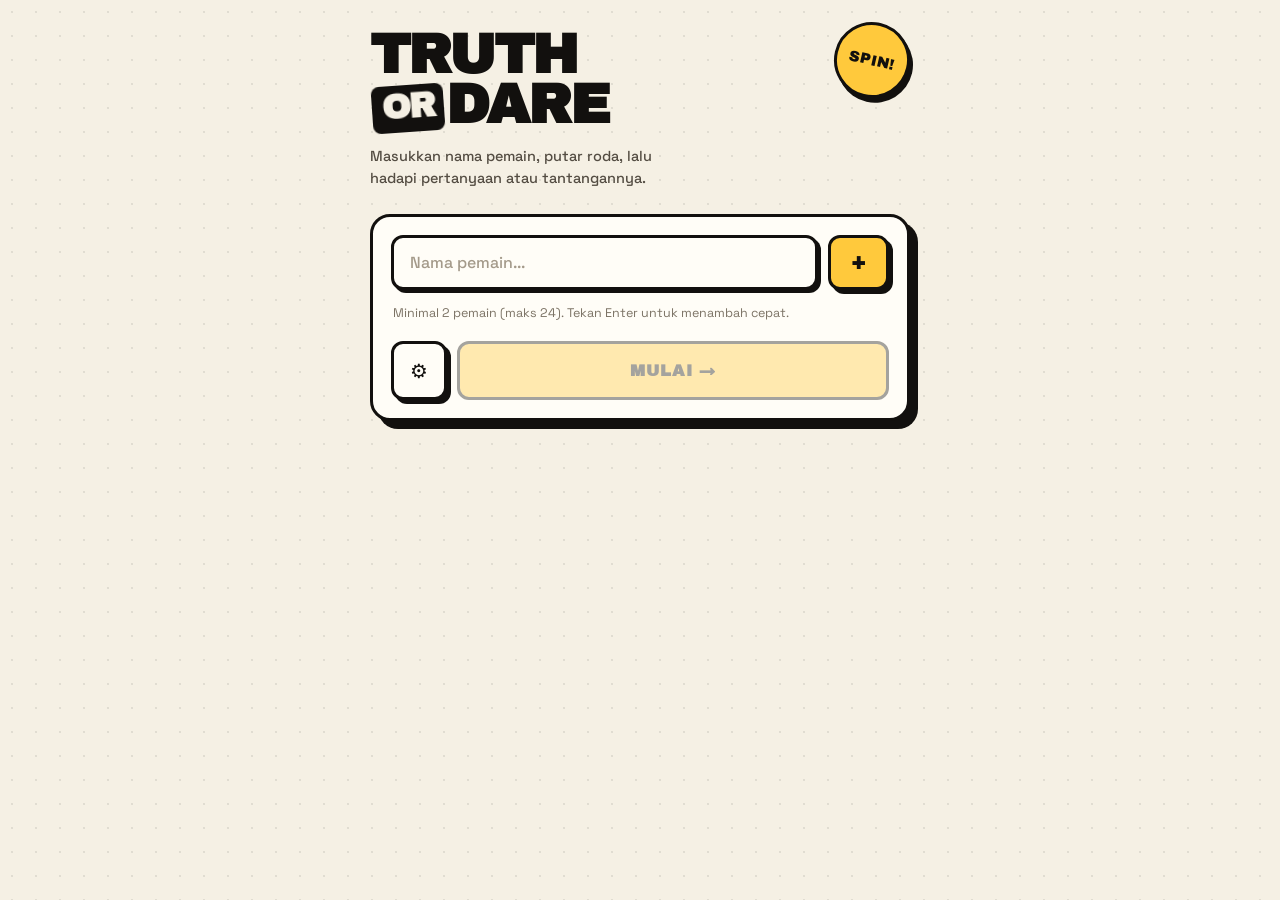
<file: index.html>
<!DOCTYPE html>
<html lang="id">
<head>
  <meta charset="UTF-8">
  <meta name="viewport" content="width=device-width, initial-scale=1.0">
  <title>TRUTH or DARE — Spin!</title>

  <!-- Google Fonts -->
  <link rel="preconnect" href="https://fonts.googleapis.com">
  <link rel="preconnect" href="https://fonts.gstatic.com" crossorigin>
  <link href="https://fonts.googleapis.com/css2?family=Archivo+Black&family=Space+Grotesk:wght@400;500;700&display=swap" rel="stylesheet">

  <!-- Ikon dari Generator -->
  <link rel="apple-touch-icon" sizes="180x180" href="/apple-touch-icon.png">
  <link rel="icon" type="image/png" sizes="32x32" href="/favicon-32x32.png">
  <link rel="icon" type="image/png" sizes="16x16" href="/favicon-16x16.png">
  <link rel="manifest" href="/manifest.json"> <!-- Ubah site.webmanifest jadi manifest.json -->
  <meta name="theme-color" content="#FFC93C">

  <!-- CSS -->
  <link rel="stylesheet" href="style.css">
</head>
<body>
<div class="wrap">

  <!-- ============ LAYAR 1: SETUP ============ -->
  <section id="setup" class="panel active">
    <div class="hero">
      <div class="sticker">SPIN!</div>
      <h1 class="title">
        <span class="line">TRUTH</span>
        <span class="line"><span class="or">or</span>DARE</span>
      </h1>
      <p class="tagline">Masukkan nama pemain, putar roda, lalu hadapi pertanyaan atau tantangannya.</p>
    </div>

    <div class="box">
      <div class="row">
        <input id="nameInput" class="input" type="text" placeholder="Nama pemain..." maxlength="14" autocomplete="off">
        <button id="addBtn" class="btn btn-add" aria-label="Tambah pemain">+</button>
      </div>

      <div id="playerList" class="chips"></div>
      <p class="hint">Minimal 2 pemain (maks 24). Tekan Enter untuk menambah cepat.</p>

      <div class="setup-actions">
        <button id="settingsBtn" class="btn btn-icon" aria-label="Pengaturan permainan" title="Pengaturan">⚙️</button>
        <button id="startBtn" class="btn btn-yellow big" disabled>Mulai →</button>
      </div>
    </div>
  </section>

  <!-- ============ LAYAR 2: GAME ============ -->
  <section id="game" class="panel">
    <div class="topbar">
      <button id="backBtn" class="btn btn-small">← Pemain</button>
      <div class="topbar-right">
        <button id="soundToggle" class="sound-toggle" aria-label="Suara">🔊</button>
        <span id="roundInfo" class="badge">Putaran 1</span>
      </div>
    </div>

    <div class="wheel-card">
      <div class="wheel-wrap">
        <canvas id="wheel" width="600" height="600"></canvas>
        <div class="pointer"></div>
        <button id="spinBtn" class="spin-center">SPIN</button>
      </div>
    </div>

    <p id="spinStatus" class="status">Siap di-spin!</p>

    <!-- Skor (muncul hanya kalau poin aktif) -->
    <div id="scoreboard" class="scoreboard hidden">
      <div class="scoreboard-header">
        <span class="scoreboard-title">🏆 Skor</span>
        <button id="resetScoreBtn" class="scoreboard-reset" title="Reset skor">↻</button>
      </div>
      <div id="scoreboardList" class="scoreboard-list"></div>
    </div>

    <div id="stage" class="stage"></div>

    <section class="history-section">
      <p class="history-title">📜 Riwayat Putaran</p>
      <div class="history-list" id="historyList">
        <p class="history-empty">Belum ada riwayat.</p>
      </div>
    </section>
  </section>

</div>

<!-- =========================================================
     MODAL: PENGATURAN
     ========================================================= -->
<div id="settingsModal" class="modal">
  <div class="modal-content">
    <div class="modal-header">
      <h2 class="modal-title">⚙️ Pengaturan</h2>
      <button class="modal-close" data-close="settingsModal" aria-label="Tutup">×</button>
    </div>

    <p class="settings-section-title">Mode</p>
    <div class="setting-group">
      <div class="setting-header">
        <span class="setting-title">🎮 Mode Bebas</span>
        <span class="setting-desc">Matikan semua aturan — cuma spin & main</span>
      </div>
      <label class="toggle">
        <input type="checkbox" id="freeModeToggle">
        <span class="slider"></span>
      </label>
    </div>

    <p class="settings-section-title">Aturan Permainan</p>
    <div class="setting-group" data-setting>
      <div class="setting-header">
        <span class="setting-title">⏱️ Timer</span>
        <span class="setting-desc">Batas waktu untuk menjawab tantangan</span>
      </div>
      <label class="toggle">
        <input type="checkbox" id="timerToggle">
        <span class="slider"></span>
      </label>
    </div>
    <div class="setting-sub" id="timerDurationGroup">
      <label class="sub-label">Durasi</label>
      <select id="timerDuration" class="select">
        <option value="15">15 detik</option>
        <option value="30" selected>30 detik</option>
        <option value="60">60 detik</option>
        <option value="90">90 detik</option>
      </select>
    </div>

    <div class="setting-group" data-setting>
      <div class="setting-header">
        <span class="setting-title">🏆 Sistem Poin</span>
        <span class="setting-desc">Dapat +1 poin setiap berhasil</span>
      </div>
      <label class="toggle">
        <input type="checkbox" id="pointsToggle">
        <span class="slider"></span>
      </label>
    </div>

    <div class="setting-group" data-setting>
      <div class="setting-header">
        <span class="setting-title">🙅 Penalti Tolak</span>
        <span class="setting-desc">Kena -1 poin kalau menolak tantangan</span>
      </div>
      <label class="toggle">
        <input type="checkbox" id="penaltyToggle">
        <span class="slider"></span>
      </label>
    </div>

    <p class="settings-section-title">Tampilan</p>
    <div class="setting-group">
      <div class="setting-header">
        <span class="setting-title">🌙 Mode Gelap</span>
        <span class="setting-desc">Tema gelap biar mata nyaman</span>
      </div>
      <label class="toggle">
        <input type="checkbox" id="darkModeToggle">
        <span class="slider"></span>
      </label>
    </div>

    <p class="settings-section-title">Konten</p>
    <div class="setting-group">
      <div class="setting-header">
        <span class="setting-title">✍️ Kartu Custom</span>
        <span class="setting-desc">Tambah Truth/Dare buatan sendiri</span>
      </div>
      <button id="customCardsBtn" class="btn btn-small">Kelola</button>
    </div>

    <p class="settings-section-title">Reset</p>
    <div class="setting-group">
      <div class="setting-header">
        <span class="setting-title">🔄 Reset Data</span>
        <span class="setting-desc">Hapus semua pemain, skor & kartu custom</span>
      </div>
      <button id="resetAllBtn" class="btn btn-small btn-reset">Reset</button>
    </div>

    <button class="btn btn-yellow big" data-close="settingsModal">Selesai</button>
  </div>
</div>

<!-- =========================================================
     MODAL: KARTU CUSTOM
     ========================================================= -->
<div id="customCardsModal" class="modal">
  <div class="modal-content">
    <div class="modal-header">
      <h2 class="modal-title">✍️ Kartu Custom</h2>
      <button class="modal-close" data-close="customCardsModal" aria-label="Tutup">×</button>
    </div>

    <div class="custom-tabs">
      <button class="tab active" data-tab="truth">Truth</button>
      <button class="tab" data-tab="dare">Dare</button>
    </div>

    <textarea id="customCardInput" class="custom-input" rows="2" maxlength="200" placeholder="Tulis kartu baru..."></textarea>
    <button id="addCustomCardBtn" class="btn btn-yellow custom-add-btn">+ Tambah</button>

    <div id="customCardsList" class="custom-list">
      <p class="custom-empty">Belum ada kartu custom.</p>
    </div>

    <button class="btn btn-yellow big" data-close="customCardsModal">Selesai</button>
  </div>
</div>

<script src="script.js"></script>
</body>
</html>
</file>
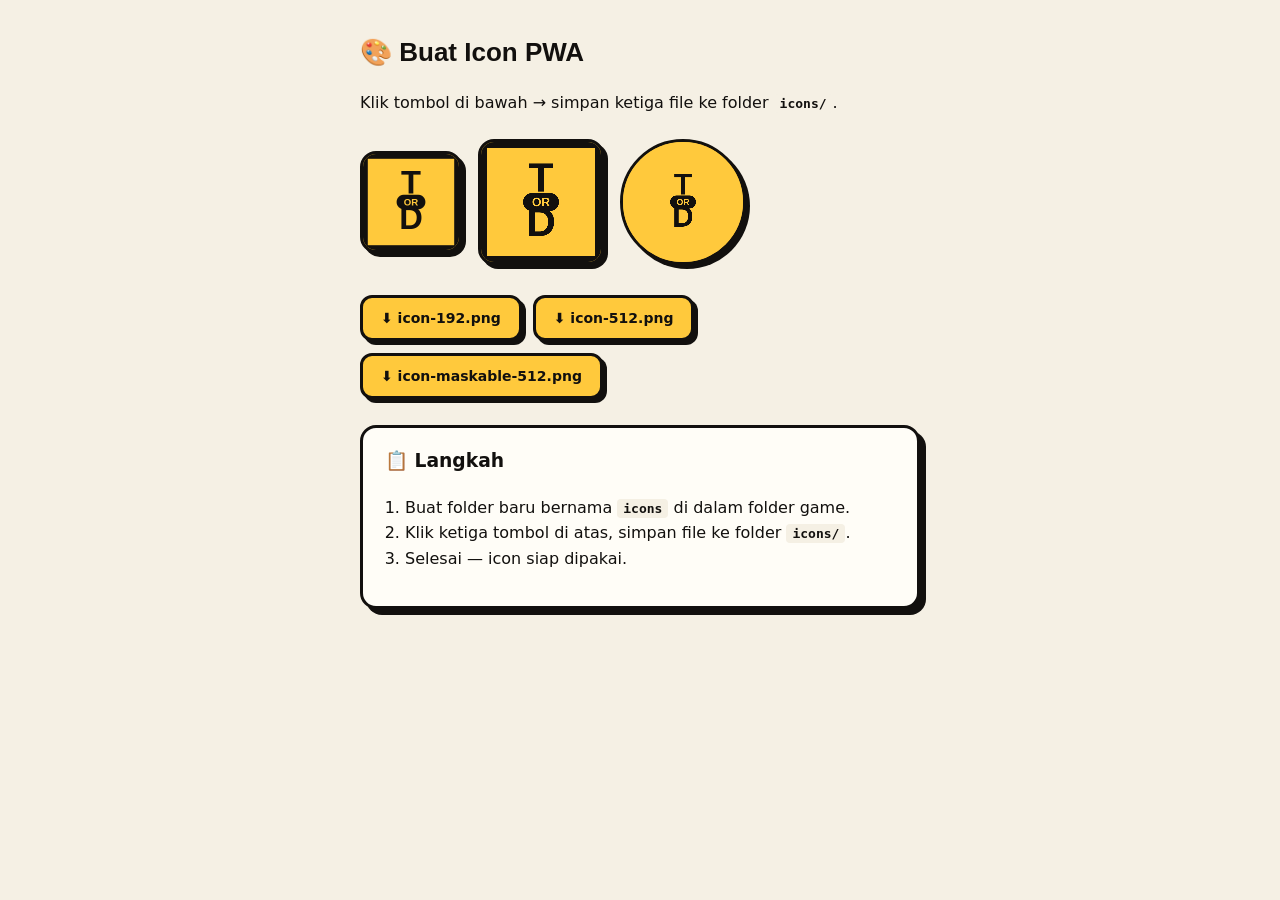
<file: make-icons.html>
<!DOCTYPE html>
<html lang="id">
<head>
<meta charset="UTF-8">
<title>Buat Icon PWA</title>
<style>
  body{font-family:system-ui,sans-serif;background:#F5F0E4;color:#12100E;
    padding:32px 20px;max-width:560px;margin:0 auto;line-height:1.6}
  h1{font-family:Arial Black,sans-serif;font-size:26px;margin:0 0 8px}
  .icons{display:flex;gap:16px;flex-wrap:wrap;align-items:center;margin:24px 0}
  canvas{border:3px solid #12100E;box-shadow:4px 4px 0 #12100E;border-radius:16px;background:#FFC93C}
  #c512{width:120px;height:120px}
  #cmask{width:120px;height:120px;border-radius:50%}
  button{background:#FFC93C;color:#12100E;border:3px solid #12100E;
    padding:12px 18px;border-radius:12px;cursor:pointer;font-weight:700;
    box-shadow:4px 4px 0 #12100E;margin:6px 6px 6px 0;font-size:14px;font-family:inherit}
  button:active{transform:translate(4px,4px);box-shadow:0 0 0 #12100E}
  .steps{background:#FFFDF7;border:3px solid #12100E;border-radius:16px;
    padding:18px 22px;box-shadow:6px 6px 0 #12100E;margin-top:20px}
  .steps ol{padding-left:20px}
  code{background:#F5F0E4;padding:2px 6px;border-radius:4px;font-weight:700}
</style>
</head>
<body>
<h1>🎨 Buat Icon PWA</h1>
<p>Klik tombol di bawah → simpan ketiga file ke folder <code>icons/</code>.</p>

<div class="icons">
  <canvas id="c192" width="192" height="192" style="width:96px;height:96px"></canvas>
  <canvas id="c512" width="512" height="512"></canvas>
  <canvas id="cmask" width="512" height="512"></canvas>
</div>

<button onclick="download('c192','icon-192.png')">⬇ icon-192.png</button>
<button onclick="download('c512','icon-512.png')">⬇ icon-512.png</button>
<button onclick="download('cmask','icon-maskable-512.png')">⬇ icon-maskable-512.png</button>

<div class="steps">
  <h3 style="margin-top:0">📋 Langkah</h3>
  <ol>
    <li>Buat folder baru bernama <code>icons</code> di dalam folder game.</li>
    <li>Klik ketiga tombol di atas, simpan file ke folder <code>icons/</code>.</li>
    <li>Selesai — icon siap dipakai.</li>
  </ol>
</div>

<script>
function drawIcon(canvas, maskable) {
  const ctx = canvas.getContext('2d');
  const s = canvas.width;

  // Background kuning
  ctx.fillStyle = '#FFC93C';
  ctx.fillRect(0, 0, s, s);

  // Border hitam (kecuali maskable, biar aman di safe zone)
  if (!maskable) {
    ctx.strokeStyle = '#12100E';
    ctx.lineWidth = s * 0.05;
    ctx.strokeRect(s * 0.025, s * 0.025, s * 0.95, s * 0.95);
  }

  const cx = s / 2;
  const sc = maskable ? 0.72 : 1;

  // Huruf "T"
  ctx.fillStyle = '#12100E';
  ctx.textAlign = 'center';
  ctx.textBaseline = 'middle';
  ctx.font = `900 ${s * 0.34 * sc}px 'Arial Black', sans-serif`;
  ctx.fillText('T', cx, s / 2 - s * 0.18 * sc);

  // Badge "OR"
  const bw = s * 0.30 * sc, bh = s * 0.15 * sc;
  const bx = cx - bw / 2, by = s / 2 - bh / 2;
  const r = bh / 2;
  ctx.beginPath();
  ctx.moveTo(bx + r, by);
  ctx.lineTo(bx + bw - r, by);
  ctx.arcTo(bx + bw, by, bx + bw, by + r, r);
  ctx.lineTo(bx + bw, by + bh - r);
  ctx.arcTo(bx + bw, by + bh, bx + bw - r, by + bh, r);
  ctx.lineTo(bx + r, by + bh);
  ctx.arcTo(bx, by + bh, bx, by + bh - r, r);
  ctx.lineTo(bx, by + r);
  ctx.arcTo(bx, by, bx + r, by, r);
  ctx.closePath();
  ctx.fill();

  // Teks "OR"
  ctx.fillStyle = '#FFC93C';
  ctx.font = `900 ${s * 0.10 * sc}px 'Arial Black', sans-serif`;
  ctx.fillText('OR', cx, s / 2 + s * 0.008 * sc);

  // Huruf "D"
  ctx.fillStyle = '#12100E';
  ctx.font = `900 ${s * 0.34 * sc}px 'Arial Black', sans-serif`;
  ctx.fillText('D', cx, s / 2 + s * 0.19 * sc);
}

function download(id, filename) {
  const canvas = document.getElementById(id);
  const link = document.createElement('a');
  link.download = filename;
  link.href = canvas.toDataURL('image/png');
  link.click();
}

drawIcon(document.getElementById('c192'), false);
drawIcon(document.getElementById('c512'), false);
drawIcon(document.getElementById('cmask'), true);
</script>
</body>
</html>
</file>
<file: style.css>
/* =========================================================
   VARIABEL WARNA (mendukung dark mode)
   ========================================================= */
:root{
  --ink:#12100E;
  --paper:#F5F0E4;
  --white:#FFFDF7;
  --muted:#544d43;
  --faint:#7c7365;
  --placeholder:#a49a8a;
  --btn-hover:#FFFBEF;
  --dots:rgba(18,16,14,.085);
  --border-dashed:rgba(18,16,14,.15);
  --red:#FF4D3D;
  --yellow:#FFC93C;
  --blue:#2B44FF;
  --green:#00A878;
  --pink:#FF6FD8;
}

body.dark{
  --ink:#F5F0E4;
  --paper:#0F0D0A;
  --white:#1C1916;
  --muted:#A8A096;
  --faint:#8A8378;
  --placeholder:#6B6357;
  --btn-hover:#2A2620;
  --dots:rgba(245,240,228,.06);
  --border-dashed:rgba(245,240,228,.15);
}

*{box-sizing:border-box}

body{
  margin:0;min-height:100vh;
  font-family:'Space Grotesk',system-ui,-apple-system,sans-serif;
  color:var(--ink);background:var(--paper);
  padding:26px 16px 48px;
  display:flex;justify-content:center;
  -webkit-tap-highlight-color:transparent;
  transition:background .3s, color .3s;
}
body::before{
  content:'';position:fixed;inset:0;pointer-events:none;z-index:0;
  background-image:radial-gradient(var(--dots) 1.2px, transparent 1.2px);
  background-size:24px 24px;
}
.wrap{width:100%;max-width:540px;position:relative;z-index:1}

.panel{display:none}
.panel.active{display:block;animation:slideUp .35s cubic-bezier(.2,.9,.3,1)}
@keyframes slideUp{from{opacity:0;transform:translateY(14px)}to{opacity:1;transform:none}}

/* ---------- hero ---------- */
.hero{position:relative;margin-bottom:24px;padding-top:4px}
.title{
  font-family:'Archivo Black','Arial Black',system-ui,sans-serif;
  font-size:clamp(38px,12vw,56px);line-height:.9;margin:0;
  letter-spacing:-.035em;text-transform:uppercase;
}
.title .line{display:block}
.title .or{
  display:inline-block;background:var(--ink);color:var(--paper);
  padding:0 10px 4px;border-radius:8px;transform:rotate(-4deg);
  font-size:.62em;margin:0 2px;vertical-align:middle;line-height:1.25;
}
.tagline{margin:14px 0 0;font-size:14.5px;font-weight:500;color:var(--muted);max-width:330px;line-height:1.5}

.sticker{
  position:absolute;top:-4px;right:0;
  width:76px;height:76px;border-radius:50%;
  display:grid;place-items:center;text-align:center;
  background:var(--yellow);border:3px solid var(--ink);
  box-shadow:4px 4px 0 var(--ink);
  font-family:'Archivo Black',sans-serif;font-size:15px;line-height:1;
  transform:rotate(13deg);
  animation:wobble 3.4s ease-in-out infinite;
  color:#12100E;
}
@keyframes wobble{
  0%,100%{transform:rotate(13deg) translateY(0)}
  50%{transform:rotate(7deg) translateY(-5px)}
}

/* ---------- box ---------- */
.box{
  background:var(--white);
  border:3px solid var(--ink);
  border-radius:20px;
  box-shadow:8px 8px 0 var(--ink);
  padding:18px;
  transition:background .3s, border-color .3s;
}

.row{display:flex;gap:10px}
.input{
  flex:1;min-width:0;
  padding:14px 16px;
  font-family:inherit;font-size:16px;font-weight:600;color:var(--ink);
  background:var(--white);
  border:3px solid var(--ink);border-radius:12px;
  box-shadow:3px 3px 0 var(--ink);
  outline:none;transition:box-shadow .12s, background .3s, color .3s;
}
.input::placeholder{color:var(--placeholder);font-weight:500}
.input:focus{box-shadow:5px 5px 0 var(--blue)}

/* ---------- buttons ---------- */
.btn{
  font-family:inherit;font-weight:700;font-size:15px;
  color:var(--ink);background:var(--white);
  border:3px solid var(--ink);border-radius:12px;
  padding:13px 18px;cursor:pointer;
  box-shadow:4px 4px 0 var(--ink);
  position:relative;overflow:hidden;
  transition:transform .08s ease, box-shadow .08s ease, background .15s;
}
.btn:hover{background:var(--btn-hover)}
.btn:active{transform:translate(4px,4px);box-shadow:0 0 0 var(--ink)}
.btn:disabled{opacity:.38;box-shadow:none;transform:none;cursor:not-allowed}

.btn-add{
  padding:13px 20px;font-size:22px;line-height:1;
  font-family:'Archivo Black',sans-serif;
  background:var(--yellow);color:#12100E;
}
.btn-add:hover{background:#FFD45C}
.btn-icon{
  width:56px;padding:0;font-size:20px;flex-shrink:0;
}
.btn.big{width:100%;margin-top:18px;padding:18px;font-size:16px;
  letter-spacing:.08em;text-transform:uppercase;
  font-family:'Archivo Black','Arial Black',sans-serif}
.btn-yellow{background:var(--yellow);color:#12100E}
.btn-yellow:hover{background:#FFD45C}
.btn-small{padding:8px 14px;font-size:13px;border-radius:10px;box-shadow:3px 3px 0 var(--ink)}
.btn-reset{background:var(--red);color:#fff}
.btn-reset:hover{background:#ff675a}
.btn-green{background:var(--green);color:#fff}
.btn-green:hover{background:#00c188}

.setup-actions{
  display:flex;gap:10px;margin-top:18px;
}
.setup-actions .btn.big{margin-top:0;flex:1;width:auto}

/* ---------- chips ---------- */
.chips{display:flex;flex-wrap:wrap;gap:9px;margin-top:16px}
.chips:empty{display:none}
.chip{
  display:inline-flex;align-items:center;gap:9px;
  padding:6px 6px 6px 13px;
  background:var(--white);
  border:2px solid var(--ink);border-radius:999px;
  box-shadow:2px 2px 0 var(--ink);
  font-size:14px;font-weight:700;
  animation:popIn .22s cubic-bezier(.2,1.4,.5,1);
}
@keyframes popIn{from{transform:scale(.8);opacity:0}to{transform:scale(1);opacity:1}}
.chip button{
  width:21px;height:21px;border-radius:50%;
  border:2px solid var(--ink);background:var(--white);
  color:var(--ink);font-size:14px;font-weight:700;line-height:1;
  display:grid;place-items:center;padding:0;cursor:pointer;
  transition:background .15s,color .15s;
}
.chip button:hover{background:var(--red);color:#fff}

.hint{color:var(--faint);font-size:12.5px;line-height:1.55;margin:14px 2px 0}

/* ---------- game top bar ---------- */
.topbar{display:flex;align-items:center;justify-content:space-between;margin-bottom:16px;gap:10px}
.topbar-right{display:flex;align-items:center;gap:8px}
.badge{
  font-size:12px;font-weight:700;letter-spacing:.04em;
  padding:7px 14px;border-radius:999px;
  background:var(--yellow);border:2px solid var(--ink);
  box-shadow:2px 2px 0 var(--ink);
  white-space:nowrap;color:#12100E;
}
.sound-toggle{
  width:34px;height:34px;padding:0;
  border:2px solid var(--ink);border-radius:50%;
  background:var(--white);
  box-shadow:2px 2px 0 var(--ink);
  cursor:pointer;font-size:15px;
  display:grid;place-items:center;
  transition:transform .08s, box-shadow .08s, background .15s;
}
.sound-toggle:active{transform:translate(2px,2px);box-shadow:0 0 0 var(--ink)}
.sound-toggle.muted{background:#d8d1c1}
body.dark .sound-toggle.muted{background:#3a342d}

/* ---------- wheel ---------- */
.wheel-card{
  background:var(--white);
  border:3px solid var(--ink);border-radius:24px;
  box-shadow:8px 8px 0 var(--ink);
  padding:14px;
  transition:background .3s, border-color .3s;
}
.wheel-wrap{position:relative;width:100%;aspect-ratio:1}
#wheel{width:100%;height:100%;display:block;border-radius:50%}

.pointer{
  position:absolute;top:-10px;left:50%;transform:translateX(-50%);
  width:0;height:0;z-index:3;
  border-left:15px solid transparent;
  border-right:15px solid transparent;
  border-top:30px solid var(--ink);
}
.pointer::after{
  content:'';position:absolute;left:-9px;top:-30px;
  width:0;height:0;
  border-left:9px solid transparent;
  border-right:9px solid transparent;
  border-top:19px solid var(--yellow);
}

.spin-center{
  position:absolute;top:50%;left:50%;transform:translate(-50%,-50%);
  width:26%;aspect-ratio:1;border-radius:50%;
  border:4px solid #12100E;background:var(--yellow);
  font-family:'Archivo Black','Arial Black',sans-serif;
  font-size:clamp(12px,3vw,16px);letter-spacing:.06em;color:#12100E;
  cursor:pointer;z-index:2;
  box-shadow:0 0 0 6px var(--white), 0 0 0 9px var(--ink);
  transition:transform .1s ease, background .15s;
}
.spin-center:hover:not(:disabled){background:#FFD45C}
.spin-center:active:not(:disabled){transform:translate(-50%,-50%) scale(.92)}
.spin-center:disabled{opacity:.45;cursor:not-allowed}

/* ---------- status ---------- */
.status{
  text-align:center;font-size:15px;font-weight:700;
  margin:20px 0 16px;min-height:26px;
  display:flex;align-items:center;justify-content:center;gap:6px;flex-wrap:wrap;
}
.status strong{
  background:var(--yellow);border:2px solid var(--ink);
  border-radius:8px;padding:2px 10px;
  box-shadow:2px 2px 0 var(--ink);
  color:#12100E;
}

/* ---------- stage ---------- */
.prompt{
  text-align:center;font-size:12.5px;font-weight:700;
  letter-spacing:.12em;text-transform:uppercase;
  color:var(--faint);margin:0 0 13px;
}
.btn-row{display:grid;grid-template-columns:1fr 1fr;gap:12px}
.btn-row .btn{
  padding:20px 8px;font-size:15px;letter-spacing:.08em;
  text-transform:uppercase;
  font-family:'Archivo Black','Arial Black',sans-serif;
}
.btn-blue{background:var(--blue);color:#fff}
.btn-blue:hover{background:#4a5fff}
.btn-red{background:var(--red);color:#fff}
.btn-red:hover{background:#ff675a}

.btn-skip{
  width:100%;margin-top:12px;padding:10px;
  background:transparent;border:2px dashed var(--ink);
  border-radius:10px;
  font-family:inherit;font-size:13px;font-weight:700;
  color:var(--faint);cursor:pointer;
  position:relative;overflow:hidden;
  transition:background .15s, color .15s;
}
.btn-skip:hover{background:var(--ink);color:var(--paper)}

/* ---------- timer ---------- */
.timer-display{
  display:flex;align-items:center;gap:12px;
  margin-bottom:14px;
  padding:10px 14px;
  background:var(--white);
  border:3px solid var(--ink);border-radius:14px;
  box-shadow:4px 4px 0 var(--ink);
}
.timer-bar{
  flex:1;height:10px;
  background:rgba(18,16,14,.12);
  border-radius:6px;overflow:hidden;
}
body.dark .timer-bar{background:rgba(245,240,228,.1)}
.timer-fill{
  height:100%;width:100%;
  background:var(--green);
  border-radius:6px;
}
.timer-number{
  font-family:'Archivo Black',sans-serif;
  font-size:22px;min-width:54px;text-align:right;
  color:var(--ink);
}
@keyframes pulse{
  0%,100%{transform:scale(1)}
  50%{transform:scale(1.15)}
}

/* ---------- kartu hasil ---------- */
.card{
  border:3px solid var(--ink);border-radius:20px;
  background:var(--white);overflow:hidden;
  box-shadow:8px 8px 0 var(--ink);
  animation:cardIn .38s cubic-bezier(.2,1.35,.5,1);
}
@keyframes cardIn{
  from{opacity:0;transform:translateY(16px) rotate(-1.5deg) scale(.96)}
  to{opacity:1;transform:none}
}
.card-label{
  border-bottom:3px solid var(--ink);
  padding:11px;text-align:center;
  font-family:'Archivo Black','Arial Black',sans-serif;
  font-size:13px;letter-spacing:.26em;
}
.card.truth .card-label{background:var(--blue);color:#fff}
.card.dare .card-label{background:var(--red);color:#fff}
.card-text{
  margin:0;padding:28px 22px;text-align:center;
  font-size:clamp(17px,4.6vw,20px);font-weight:700;line-height:1.45;
}
.card-note{
  text-align:center;font-size:12px;font-weight:600;color:var(--faint);
  margin:14px 0 0;
}
.stage .btn.big{margin-top:16px}
.done-message{
  text-align:center;font-weight:700;font-size:14px;
  margin:14px 0 0;padding:10px;
  background:rgba(0,168,120,.15);
  border:2px solid var(--green);border-radius:10px;
  color:var(--ink);
  animation:popIn .3s ease;
}

/* ---------- scoreboard ---------- */
.scoreboard{
  margin-bottom:16px;
  background:var(--white);
  border:3px solid var(--ink);border-radius:16px;
  box-shadow:6px 6px 0 var(--ink);
  padding:12px 14px;
}
.scoreboard.hidden{display:none}
.scoreboard-header{
  display:flex;align-items:center;justify-content:space-between;
  margin-bottom:10px;
}
.scoreboard-title{
  font-family:'Archivo Black',sans-serif;
  font-size:12px;letter-spacing:.16em;text-transform:uppercase;
  color:var(--faint);
}
.scoreboard-reset{
  width:26px;height:26px;padding:0;
  border:2px solid var(--ink);border-radius:6px;
  background:var(--white);color:var(--ink);
  font-size:14px;font-weight:700;cursor:pointer;
  box-shadow:2px 2px 0 var(--ink);
  transition:transform .08s, box-shadow .08s;
}
.scoreboard-reset:active{transform:translate(2px,2px);box-shadow:0 0 0 var(--ink)}
.scoreboard-list{display:flex;flex-direction:column;gap:5px;max-height:180px;overflow-y:auto}
.score-row{
  display:flex;align-items:center;gap:8px;
  padding:5px 8px;
  border-radius:6px;
  font-size:13.5px;
  background:var(--paper);
}
.score-row:first-child{background:rgba(255,201,60,.25);font-weight:700}
.score-rank{
  font-family:'Archivo Black',sans-serif;
  font-size:12px;min-width:18px;color:var(--faint);
}
.score-name{flex:1;font-weight:600;overflow:hidden;text-overflow:ellipsis;white-space:nowrap}
.score-value{
  font-family:'Archivo Black',sans-serif;
  font-size:14px;min-width:32px;text-align:right;
}
.score-value.pos{color:var(--green)}
.score-value.neg{color:var(--red)}

/* ---------- history ---------- */
.history-section{
  margin-top:22px;
  background:var(--white);
  border:3px solid var(--ink);border-radius:20px;
  box-shadow:6px 6px 0 var(--ink);
  padding:16px;
  transition:background .3s, border-color .3s;
}
.history-title{
  font-family:'Archivo Black','Arial Black',sans-serif;
  font-size:12px;letter-spacing:.16em;text-transform:uppercase;
  color:var(--faint);margin:0 0 12px;
}
.history-list{display:flex;flex-direction:column;gap:8px}
.history-empty{
  color:var(--placeholder);font-size:13px;margin:0;
  text-align:center;padding:6px;
}
.history-item{
  display:flex;align-items:center;gap:9px;
  padding:9px 11px;
  background:var(--paper);
  border:2px solid var(--ink);border-radius:10px;
  font-size:13px;
  animation:slideIn .3s cubic-bezier(.2,.9,.3,1);
}
@keyframes slideIn{
  from{opacity:0;transform:translateX(-14px)}
  to{opacity:1;transform:none}
}
.history-type{
  width:24px;height:24px;flex-shrink:0;
  border-radius:50%;border:2px solid var(--ink);
  display:grid;place-items:center;
  font-family:'Archivo Black',sans-serif;
  font-size:11px;color:#fff;
}
.history-type.truth{background:var(--blue)}
.history-type.dare{background:var(--red)}
.history-player{font-weight:700;flex-shrink:0;color:var(--ink)}
.history-text{
  flex:1;min-width:0;
  color:var(--muted);font-weight:500;
  overflow:hidden;text-overflow:ellipsis;white-space:nowrap;
}

/* ---------- MODAL ---------- */
.modal{
  display:none;
  position:fixed;inset:0;z-index:200;
  background:rgba(0,0,0,.7);
  backdrop-filter:blur(4px);
  -webkit-backdrop-filter:blur(4px);
  align-items:center;justify-content:center;
  padding:16px;overflow-y:auto;
}
.modal.open{display:flex;animation:modalFadeIn .2s ease}
@keyframes modalFadeIn{from{opacity:0}to{opacity:1}}
.modal-content{
  background:var(--white);
  border:3px solid var(--ink);
  border-radius:22px;
  box-shadow:8px 8px 0 var(--ink);
  padding:20px;
  width:100%;max-width:440px;
  max-height:90vh;overflow-y:auto;
  animation:modalSlideIn .3s cubic-bezier(.2,.9,.3,1);
}
@keyframes modalSlideIn{
  from{transform:translateY(20px);opacity:0}
  to{transform:none;opacity:1}
}
.modal-header{
  display:flex;align-items:center;justify-content:space-between;
  gap:12px;margin-bottom:18px;
}
.modal-title{
  font-family:'Archivo Black','Arial Black',sans-serif;
  font-size:20px;margin:0;color:var(--ink);
}
.modal-close{
  width:36px;height:36px;padding:0;
  border:2px solid var(--ink);border-radius:50%;
  background:var(--white);color:var(--ink);
  font-size:20px;font-weight:700;line-height:1;cursor:pointer;
  box-shadow:2px 2px 0 var(--ink);
  display:grid;place-items:center;
  transition:transform .08s, box-shadow .08s, background .15s;
  flex-shrink:0;
}
.modal-close:hover{background:var(--red);color:#fff}
.modal-close:active{transform:translate(2px,2px);box-shadow:0 0 0 var(--ink)}

.settings-section-title{
  font-family:'Archivo Black',sans-serif;
  font-size:11px;letter-spacing:.16em;text-transform:uppercase;
  color:var(--faint);margin:20px 0 4px;
}
.settings-section-title:first-of-type{margin-top:0}

.setting-group{
  display:flex;align-items:center;justify-content:space-between;
  gap:12px;
  padding:12px 0;
  border-bottom:2px dashed var(--border-dashed);
  transition:opacity .2s;
}
.setting-group:last-of-type{border-bottom:none}
.setting-group.disabled{opacity:.35;pointer-events:none}
.setting-header{flex:1;min-width:0}
.setting-title{
  display:block;font-weight:700;font-size:14.5px;margin-bottom:2px;
  color:var(--ink);
}
.setting-desc{
  display:block;font-size:12px;color:var(--faint);line-height:1.35;
}

.setting-sub{
  display:flex;align-items:center;gap:10px;
  padding:6px 0 12px 0;
  border-bottom:2px dashed var(--border-dashed);
}
.sub-label{font-size:13px;font-weight:600;color:var(--faint)}
.select{
  flex:1;padding:10px 12px;
  font-family:inherit;font-size:14px;font-weight:600;color:var(--ink);
  background:var(--white);
  border:2px solid var(--ink);border-radius:10px;
  box-shadow:2px 2px 0 var(--ink);
  outline:none;cursor:pointer;
}

/* ---------- TOGGLE ---------- */
.toggle{
  position:relative;display:inline-block;
  width:52px;height:30px;flex-shrink:0;
}
.toggle input{opacity:0;width:0;height:0}
.toggle .slider{
  position:absolute;inset:0;
  background:#d0c9b8;
  border:2px solid var(--ink);
  border-radius:999px;cursor:pointer;
  transition:background .2s;
}
body.dark .toggle .slider{background:#4a423a}
.toggle .slider::before{
  content:'';position:absolute;
  width:20px;height:20px;border-radius:50%;
  background:var(--ink);top:2px;left:2px;
  transition:transform .2s, background .2s;
}
.toggle input:checked + .slider{background:var(--yellow)}
.toggle input:checked + .slider::before{
  transform:translateX(22px);
  background:#12100E;
}

/* ---------- CUSTOM CARDS ---------- */
.custom-tabs{
  display:flex;gap:0;margin-bottom:14px;
  border:3px solid var(--ink);border-radius:12px;
  overflow:hidden;
  box-shadow:3px 3px 0 var(--ink);
}
.custom-tabs .tab{
  flex:1;padding:11px;
  font-family:'Archivo Black',sans-serif;
  font-size:13px;letter-spacing:.1em;text-transform:uppercase;
  background:var(--white);color:var(--ink);
  border:none;cursor:pointer;
  transition:background .15s, color .15s;
}
.custom-tabs .tab.active{
  background:var(--ink);color:var(--paper);
}
.custom-tabs .tab:first-child{border-right:3px solid var(--ink)}

.custom-input{
  width:100%;padding:12px 14px;
  font-family:inherit;font-size:14px;font-weight:600;color:var(--ink);
  background:var(--white);
  border:2px solid var(--ink);border-radius:10px;
  box-shadow:2px 2px 0 var(--ink);
  resize:vertical;outline:none;
  transition:box-shadow .12s;
}
.custom-input::placeholder{color:var(--placeholder);font-weight:500}
.custom-input:focus{box-shadow:4px 4px 0 var(--blue)}

.custom-add-btn{
  width:100%;margin-top:10px;padding:12px;
  font-size:14px;letter-spacing:.06em;
  text-transform:uppercase;
  font-family:'Archivo Black',sans-serif;
}

.custom-list{
  margin:14px 0;
  display:flex;flex-direction:column;gap:7px;
  max-height:200px;overflow-y:auto;
}
.custom-empty{
  text-align:center;color:var(--placeholder);
  font-size:13px;margin:0;padding:12px;
}
.custom-item{
  display:flex;align-items:flex-start;gap:8px;
  padding:9px 11px;
  background:var(--paper);
  border:2px solid var(--ink);border-radius:8px;
  font-size:13px;font-weight:500;
  animation:slideIn .25s ease;
}
.custom-text{flex:1;min-width:0;color:var(--ink);line-height:1.4;word-break:break-word}
.custom-del{
  width:22px;height:22px;flex-shrink:0;
  border:2px solid var(--ink);border-radius:50%;
  background:var(--white);color:var(--ink);
  font-size:13px;font-weight:700;line-height:1;cursor:pointer;
  display:grid;place-items:center;padding:0;
  transition:background .15s, color .15s;
}
.custom-del:hover{background:var(--red);color:#fff}

/* ---------- ripple ---------- */
@keyframes rippleAnim{
  0%{transform:scale(0);opacity:.4}
  100%{transform:scale(2.5);opacity:0}
}

/* ---------- responsive ---------- */
@media (max-width:380px){
  .box{padding:14px}
  .btn{padding:12px 14px}
  .sticker{width:64px;height:64px;font-size:13px}
  .history-item{font-size:12px;padding:8px 9px}
  .btn-icon{width:48px;font-size:18px}
  .modal-content{padding:16px}
}
</file>
